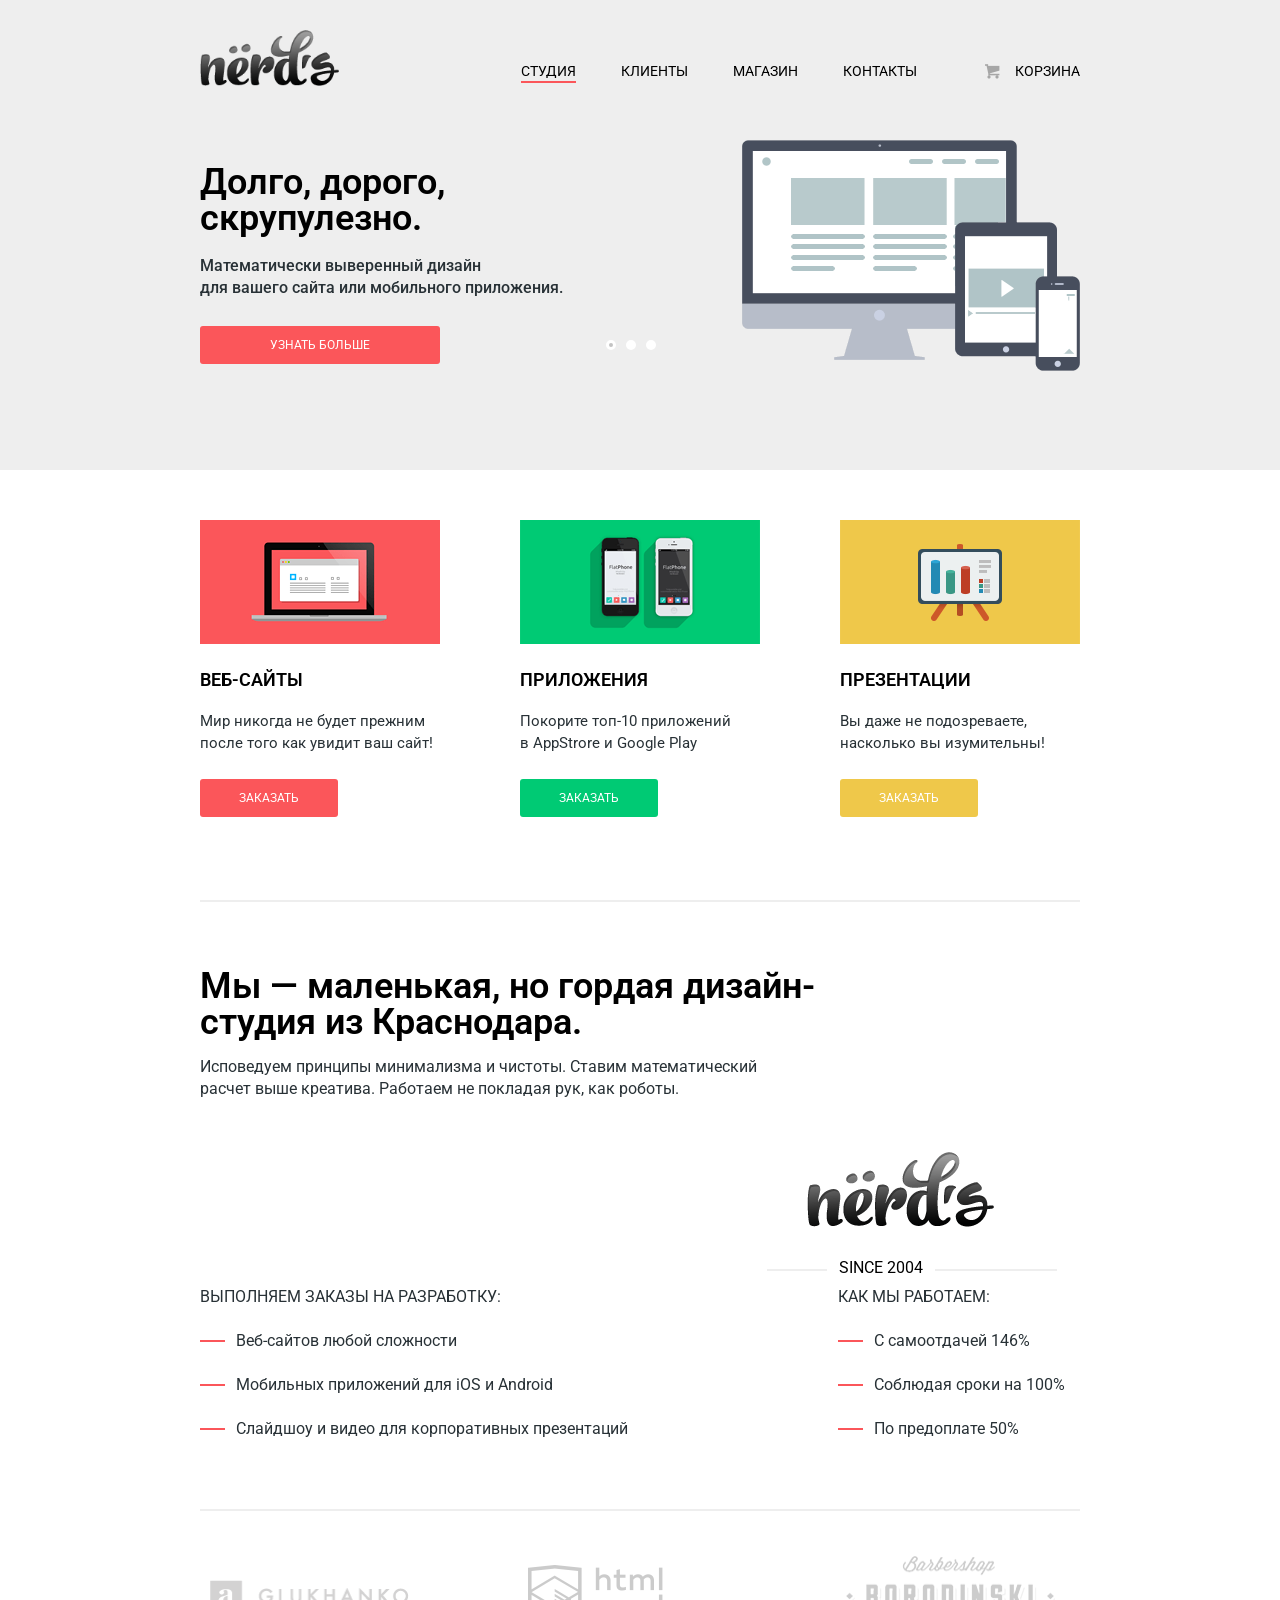
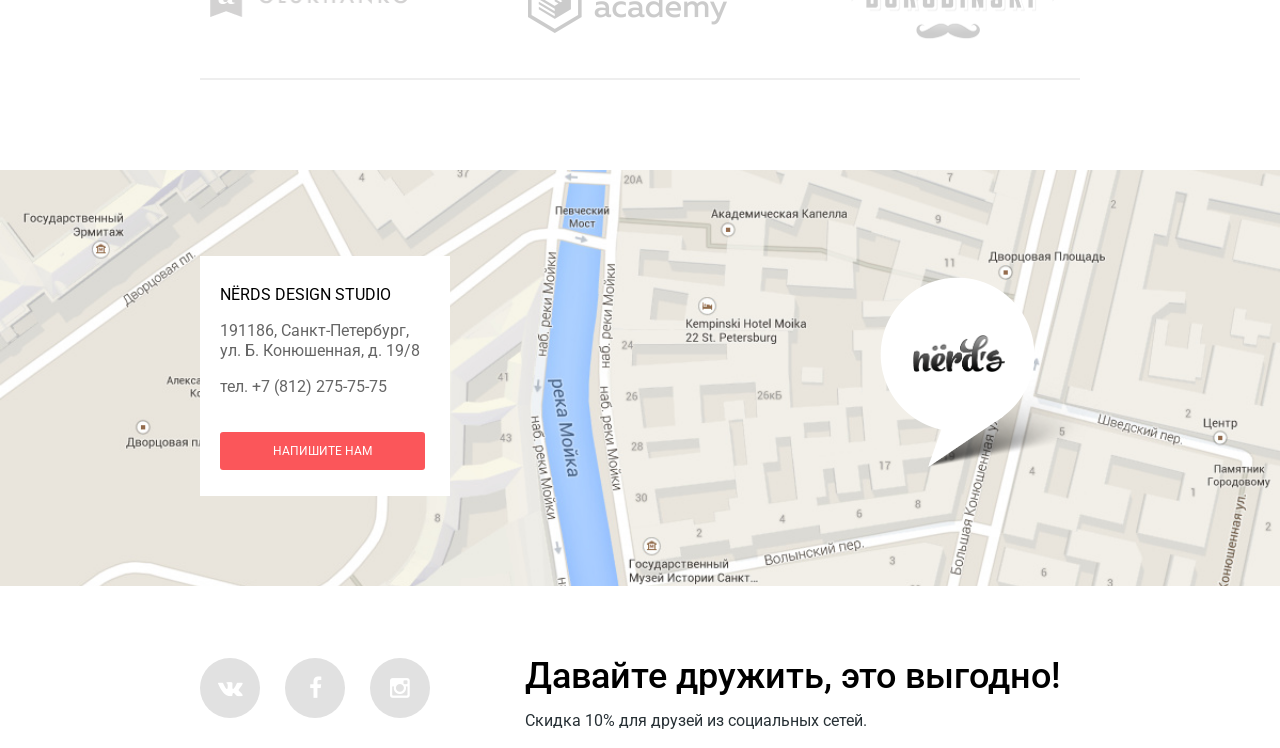
<file: nerds/index.html>
<!DOCTYPE html>
<html>

	<head>
		<meta charset="utf-8">
		<title>Nerd's Главная</title>

		<link href="https://fonts.googleapis.com/css?family=Roboto:300,400,500,600,700&subset=latin,cyrillic" rel="stylesheet" type="text/css">
		
		<link href="css/normalize.css" rel="stylesheet">
		<link href="css/style.min.css" rel="stylesheet">

		<!-- <link href="css/style.css" rel="stylesheet"> -->
	</head>

	<body>

		<header class="main-header">
			<div class="layout-center">
				<div class="header-top clearfix">
					<div class="logo">
						<a href="index.html"><img src="img/logo.png" width="139" height="56" alt= "Логотип Nerd's"></a>
					</div>

					<nav class="main-navigation">
						<ul class="horizon-list">
							<li class="active"><a href="#">Студия</a></li>
							<li><a href="#">Клиенты</a></li>
							<li><a href="catalog.html">Магазин</a></li>
							<li><a href="#">Контакты</a></li>
						</ul>
					</nav>

					<div class="basket">
						<a href="#">Корзина</a>
					</div>
				</div>

				<div class="slider">
					<input id="btn_1" type="radio" name="toggle" checked/>
					<input id="btn_2" type="radio" name="toggle"/>
					<input id="btn_3" type="radio" name="toggle"/>

					<div class="slider-controls">
						<label for="btn_1"></label>
						<label for="btn_2"></label>
						<label for="btn_3"></label>
					</div>

					<div class="slide1">
						<div class="slogan colomn-left">
							<h1>Долго, дорого, скрупулезно.</h1>
							<p>Математически выверенный дизайн для&nbsp;вашего&nbsp;сайта&nbsp;или&nbsp;мобильного приложения.</p>
							<a class="btn" href="#">УЗНАТЬ БОЛЬШЕ</a>
						</div>

						<div class="carousel colomn-right">
							<img src="img/slide1.png" width="338" height="231" alt="Адаптивные сайты">
						</div>
					</div>

					<div class="slide2">
						<div class="slogan colomn-left">
							<h1>Любите ли вы математику, как любим ее мы?</h1>
							<p>Нашим дизайнерам мы удаляем нейроны, ответственные за&nbsp;креатив, чтобы дать им возможность все просчитать.</p>
							<a class="btn" href="#">УЗНАТЬ БОЛЬШЕ</a>
						</div>

						<div class="carousel colomn-right">
							<img src="img/slide2.png" width="230" height="249" alt="Точный расчёт">
						</div>
					</div>

					<div class="slide3">
						<div class="slogan colomn-left">
							<h1>Только наркотики, только&nbsp;хардкор!</h1>
							<p>Все дизайнерские решения в нашей компании принимаются только под воздействием качественных галлюциногенов</p>
							<a class="btn" href="#">УЗНАТЬ БОЛЬШЕ</a>
						</div>

						<div class="carousel colomn-right">
							<img src="img/slide3.png" width="333" height="319" alt="Уникальный дизайн">
						</div>
					</div>
				</div>
			</div>
		</header>

		<div class="main-content layout-center">
			<article class="services clearfix">
				<section class="websites">
					<h2>Веб-сайты</h2>
					<p>Мир никогда не будет прежним после того как увидит ваш сайт!</p>
					<a class="btn" href="#">ЗАКАЗАТЬ</a>
				</section>

				<section class="apps">
					<h2>Приложения</h2>
					<p>Покорите топ-10 приложений в&nbsp;AppStrore и Google Play</p>
					<a class="btn" href="#">ЗАКАЗАТЬ</a>
				</section>

				<section class="presentations">
					<h2>Презентации</h2>
					<p>Вы даже не подозреваете, насколько вы изумительны!</p>
					<a class="btn" href="#">ЗАКАЗАТЬ</a>
				</section>
			</article>

			<article class="description clearfix">
				<div>
					<div class="colomn-left">
					<h3>Мы — маленькая, но гордая дизайн-студия из Краснодара.</h3>

						<p>
							Исповедуем принципы минимализма и чистоты. Ставим математический
							расчет&nbsp;выше креатива. Работаем не покладая рук, как роботы.
						</p>
					</div>

					<div class="logo colomn-right">
						<a href="#"><img src="img/logo.png" width="187" height="75" alt="Nёrds"></a>
						<div class="logo-description"><p>SINCE 2004</p></div>
					</div>
				</div>

				<div>
					<div class="colomn-left">
						<h4>Выполняем заказы на разработку:</h4>
						<ul>
							<li>Веб-сайтов любой сложности</li>
							<li>Мобильных приложений для iOS и Android</li>
							<li>Слайдшоу и видео для корпоративных презентаций</li>
						</ul>
					</div>

					<div class="schedule colomn-right">
						<h4>как мы работаем:</h4>
						
						<ul>
							<li>С самоотдачей 146%</li>
							<li>Соблюдая сроки на 100%</li>
							<li>По предоплате 50%</li>
						</ul>
					</div>
				</div>
			</article>

			<article class="logos">
					<a href="#"><img src="img/glukhanko.png" width="199" height="37" alt="Glukhanko"></a>
					<a href="#"><img src="img/htmlAcademy.png" width="199" height="68" alt="Html academy"></a>
					<a href="#"><img src="img/borodinski.png" width="209" height="86" alt="Borodinski"></a>
			</article>
		</div>

		<footer class="main-footer">

			<div class="map">
				<div id="map-yandex" class="map-yandex"></div>

				<div class="layout-center">
					<section class="footer-contacts">
						<h5>NЁRDS DESIGN STUDIO</h5>

						<p class="adres-info">
							191186, Санкт-Петербург,<br>ул. Б. Конюшенная, д. 19/8
						</p>
						<p class="tel">тел. +7 (812) 275-75-75</p>

						<a class="btn message_btn" href="message.html">НАПИШИТЕ НАМ</a>
					</section>

					<div class="pointer">
						<img src="img/logo.png" width="92" height="37" alt= "Логотип Nerd's">
					</div>
				</div>
			</div>

			<div class="layout-center">
				<div class="discount">
					<div class="footer-social colomn-left">
						<a href="#" class="social-btn social-btn-vk"></a>
						<a href="#" class="social-btn social-btn-fb"></a>
						<a href="#" class="social-btn social-btn-inst"></a>
						<!--<a href="#" class="social-btn ?">?</a>-->
					</div>

					<section class="ads colomn-right">
						<h3>Давайте дружить, это выгодно!</h3>
						<p>Скидка 10% для друзей из социальных сетей.</p>
					</section>
				</div>
			</div>
		</footer>

		<div class="modal-content layout-center">
			<div class="message">
				<button class="modal-content-close">&times;</button>

				<form action="#" method="post">
					<div class="colomn-left">
						<label for="letter-name">Ваше имя:</label>
						<input type="text" name="username" id="letter-name" placeholder="Представьтесь, пожалуйста" required autofocus>
					</div>

					<div class="colomn-right">
						<label for="letter-email">Ваш e-mail:</label>
						<input type="email" name="email" id="letter-email" placeholder="Для отправки ответа" required>
					</div>

					<div class="letter-text">
						<label for="letter-text">Текст письма:</label>
							<textarea name="text-letter" id="letter-text" required></textarea>
					</div>

					<div class="letter-btn">
						<div class="colomn-left">
							<button type="submit" class="btn">ОТПРАВИТЬ</button>
						</div>

						<div class="colomn-right">
							<button type="reset" class="btn">ОТМЕНА</button>
						</div>
					</div>
				</form>
			</div>
		</div>

	<script src="js/script.min.js"></script>
	<script type="text/javascript" charset="utf-8" src="https://api-maps.yandex.ru/services/constructor/1.0/js/?sid=suEwkZVKJh1C6X3H68CZEstB0JMZQDj2&height=416&id=map-yandex"></script>

	<!-- <script src="js/script.js"></script> -->
	</body>

</html>
</file>
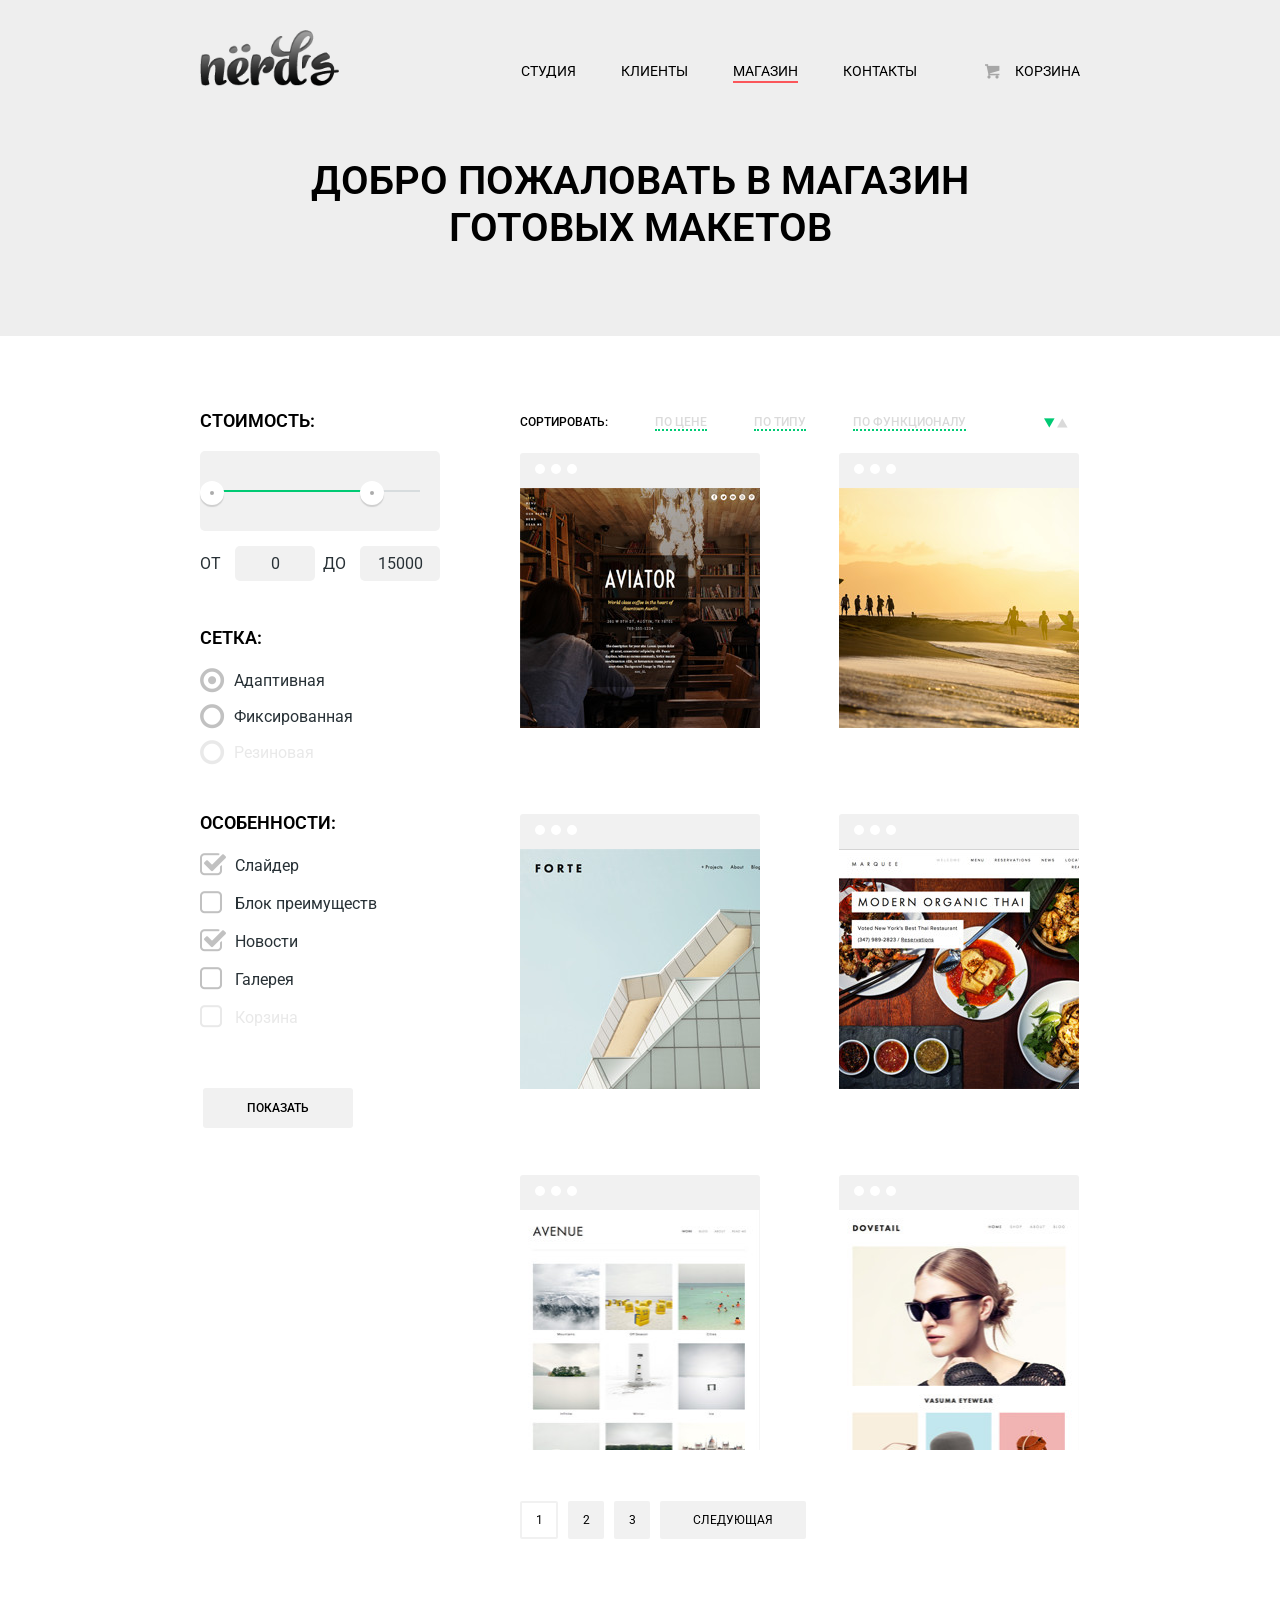
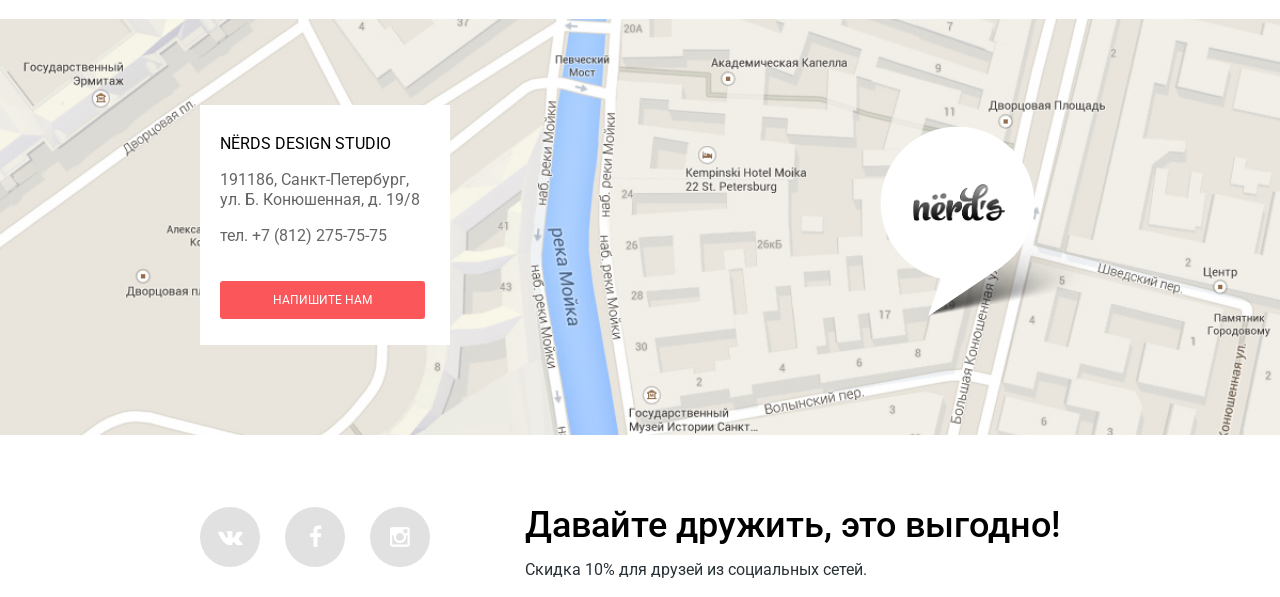
<file: nerds/catalog.html>
<!DOCTYPE html>
<html>

	<head>
		<meta charset="utf-8">
		<title>Nerd's Каталог</title>
		
		<link href="https://fonts.googleapis.com/css?family=Roboto:300,400,500,600,700&subset=latin,cyrillic" rel="stylesheet" type="text/css">

		<link href="css/normalize.css" rel="stylesheet">
		<link href="css/style.min.css" rel="stylesheet">

		<!-- <link href="css/style.css" rel="stylesheet"> -->
	</head>

	<body>

		<header class="main-header">
			<div class="layout-center">
				<div class="header-top clearfix">
					<div class="logo">
						<a href="index.html"><img src="img/logo.png" width="139" height="56" alt= "Логотип Nerd's"></a>
					</div>

					<nav class="main-navigation">
						<ul class="horizon-list">
							<li><a href="index.html">Студия</a></li>
							<li><a href="#">Клиенты</a></li>
							<li class="active"><a href="#">Магазин</a></li>
							<li><a href="#">Контакты</a></li>
						</ul>
					</nav>

					<div class="basket">
						<a href="#">Корзина</a>
					</div>
				</div>

				<h1 class="welcom">Добро пожаловать в магазин готовых&nbsp;макетов</h1>
			</div>
		</header>

		<div class="layout-center clearfix">

			<div class="colomn-left">

				<form class="filter" action="#" method="get">
					<div class="range-filter">
						<h2>СТОИМОСТЬ:</h2>

						<div class="range-controls">
							<div class="scale">
								<div class="bar" style="margin-left: 0; width: 80%"></div>
							</div>

							<div class="toggle toggle-min"></div>
							<div class="toggle toggle-max"></div>
						</div>

						<div class="price-controls">
							<label class="min-price">ОТ <input name="min-price" type="text" value="0"></label>
							<label class="max-price">ДО <input name="max-price" type="text" value="15000"></label>
						</div>
					</div>

					<div class="grid">
						<h2>СЕТКА:</h2>
						
						<ul>
							<li>
								<input type="radio" name="grid" value="net1" id="adaptive" checked>
								<label for="adaptive">Адаптивная</label>
							</li>
							
							<li>
								<input type="radio" name="grid" value="net2" id="fixed">
								<label for="fixed">Фиксированная</label>
							</li>

							<li>
								<input type="radio" name="grid" value="net3" id="rubber" disabled>
								<label for="rubber">Резиновая</label>
							</li>
						</ul>
					</div>

					<div class="features">
						<h2>ОСОБЕННОСТИ:</h2>
						
						<ul>
							<li>
								<input type="checkbox" name="slider" id="slider" checked>
								<label for="slider">Слайдер</label>
							</li>
							
							<li>
								<input type="checkbox" name="benefit" id="benefit">
								<label for="benefit">Блок преимуществ</label>
							</li>
								
							<li>
								<input type="checkbox" name="news" id="news" checked>
								<label for="news">Новости</label>
							</li>
							
							<li>
								<input type="checkbox" name="gallery" id="gallery">
								<label for="gallery">Галерея</label>
							</li>
							
							<li>
								<input type="checkbox" name="basket" id="basket" disabled>
								<label for="basket">Корзина</label>
							</li>
						</ul>
					</div>
						
					<input class="btn" type="submit" value="ПОКАЗАТЬ">
				</form>
			</div>

			<div class="colomn-right catalog">
				<div class="sort">
					<ul class="horizon-list">
						<li>СОРТИРОВАТЬ:</li>
						<li class="active"><a href="#">ПО ЦЕНЕ</a></li>
						<li><a href="#">ПО ТИПУ</a></li>
						<li><a href="#">ПО ФУНКЦИОНАЛУ</a></li>

						<li class="sort-indicator">
							<a class="icon-down-dir active" href="#"></a>
							<a class="icon-up-dir" href="#"></a>
						</li>
					</ul>
				</div>

				<div class="goods">
					<article class="shop">
						<div class="browse">
							<ul class="horizon-list">
								<li></li>	<li></li>	<li></li>
							</ul>
						</div>

						<div class="sketch">
							<img src="img/aviator.jpg" width="240" height="240" alt="Aviator">
								<div class="product-info">
									<h3 class="product-name">AVIATOR</h3>
									<p class="product-description">Одностраничный макет с&nbsp;авторским дизайном</p>
									<a href="#" class="btn">8000 Р.</a>
								</div>
						</div>
					</article>

					<article class="shop">
						<div class="browse">
							<ul class="horizon-list">
								<li></li>	<li></li>	<li></li>
							</ul>
						</div>

						<div class="sketch">
						<img src="img/sunset.jpg" width="240" height="240" alt="Sunset">
							<div class="product-info">
								<h3 class="product-name">Sunset</h3>
								<p class="product-description">Интернет-магазин с&nbsp;личным кабинетом</p>
								<a href="#" class="btn">10000 Р.</a>
							</div>
						</div>
					</article>

					<article class="shop">
						<div class="browse">
							<ul class="horizon-list">
								<li></li>	<li></li>	<li></li>
							</ul>
						</div>

						<div class="sketch">
							<img src="img/forte.jpg" width="240" height="240" alt="Forte">
							<div class="product-info">
								<h3 class="product-name">forte</h3>
								<p class="product-description">Отличный макет для&nbsp;личного блога</p>
								<a href="#" class="btn">5000 Р.</a>
							</div>
						</div>
					</article>
					
					<article class="shop">
						<div class="browse">
							<ul class="horizon-list">
								<li></li>	<li></li>	<li></li>
							</ul>
						</div>
						
						<div class="sketch">
							<img src="img/modern.jpg" width="240" height="240" alt="Modern organic THAI">
							<div class="product-info">
								<h3 class="product-name modern">Modern Organic THAI</h3>
								<p class="product-description">Сайт для ресторана быстрого питания</p>
								<a href="#" class="btn">12000 Р.</a>
							</div>
						</div>
					</article>

					<article class="shop">
						<div class="browse">
							<ul class="horizon-list">
								<li></li>	<li></li>	<li></li>
							</ul>
						</div>
						
						<div class="sketch">
							<img src="img/avenue.jpg" width="240" height="240" alt="Avenue">
							<div class="product-info">
								<h3 class="product-name">Avenue</h3>
								<p class="product-description">Макет для блога о&nbsp;путешествиях</p>
								<a href="#" class="btn">8000 Р.</a>
							</div>
						</div>
					</article>

					<article class="shop">
						<div class="browse">
							<ul class="horizon-list">
								<li></li>	<li></li>	<li></li>
							</ul>
						</div>
						
						<div class="sketch">
							<img src="img/dovetail.jpg" width="240" height="240" alt="Dovetail">
							<div class="product-info">
								<h3 class="product-name">DOVETAIL</h3>
								<p class="product-description">Интернет-магазин с&nbsp;галереей товаров</p>
								<a href="#" class="btn">14000 Р.</a>
							</div>
						</div>
					</article>
				</div>

				<div class="page-nubmer">
					<ul class="horizon-list">
						<li class="active-page">1</li>
						<li><a class="btn" href="#">2</a></li>
						<li><a class="btn" href="#">3</a></li>
						<li><a class="btn next" href="#">СЛЕДУЮЩАЯ</a></li>
					</ul>
				</div>
			</div>
		</div>

		<footer class="main-footer">

			<div class="map">
				<div id="map-yandex" class="map-yandex"></div>

				<div class="layout-center">
					<section class="footer-contacts">
						<h5>NЁRDS DESIGN STUDIO</h5>

						<p class="adres-info">
							191186, Санкт-Петербург,<br>ул. Б. Конюшенная, д. 19/8
						</p>
						<p class="tel">тел. +7 (812) 275-75-75</p>

						<a class="btn message_btn" href="message.html">НАПИШИТЕ НАМ</a>
					</section>

					<div class="pointer">
						<img src="img/logo.png" width="92" height="37" alt= "Логотип Nerd's">
					</div>
				</div>
			</div>

			<div class="layout-center">
				<div class="discount">
					<div class="footer-social colomn-left">
						<a href="#" class="social-btn social-btn-vk"></a>
						<a href="#" class="social-btn social-btn-fb"></a>
						<a href="#" class="social-btn social-btn-inst"></a>
						<!--<a href="#" class="social-btn ?">?</a>-->
					</div>

					<section class="ads colomn-right">
						<h3>Давайте дружить, это выгодно!</h3>
						<p>Скидка 10% для друзей из социальных сетей.</p>
					</section>
				</div>
			</div>
		</footer>

		<div class="modal-content layout-center">
			<div class="message">
				<button class="modal-content-close">&times;</button>

				<form action="#" method="post">
					<div class="colomn-left">
						<label for="letter-name">Ваше имя:</label>
						<input type="text" name="username" id="letter-name" placeholder="Представьтесь, пожалуйста" required autofocus>
					</div>

					<div class="colomn-right">
						<label for="letter-email">Ваш e-mail:</label>
						<input type="email" name="email" id="letter-email" placeholder="Для отправки ответа" required>
					</div>

					<div class="letter-text">
						<label for="letter-text">Текст письма:</label>
							<textarea name="text-letter" id="letter-text" required></textarea>
					</div>

					<div class="letter-btn">
						<div class="colomn-left">
							<button type="submit" class="btn">ОТПРАВИТЬ</button>
						</div>

						<div class="colomn-right">
							<button type="reset" class="btn">ОТМЕНА</button>
						</div>
					</div>
				</form>
			</div>
		</div>

	<script src="js/script.min.js"></script>
	<script type="text/javascript" charset="utf-8" src="https://api-maps.yandex.ru/services/constructor/1.0/js/?sid=suEwkZVKJh1C6X3H68CZEstB0JMZQDj2&height=416&id=map-yandex"></script>

	<!-- <script src="js/script.js"></script> -->
	</body>

</html>
</file>
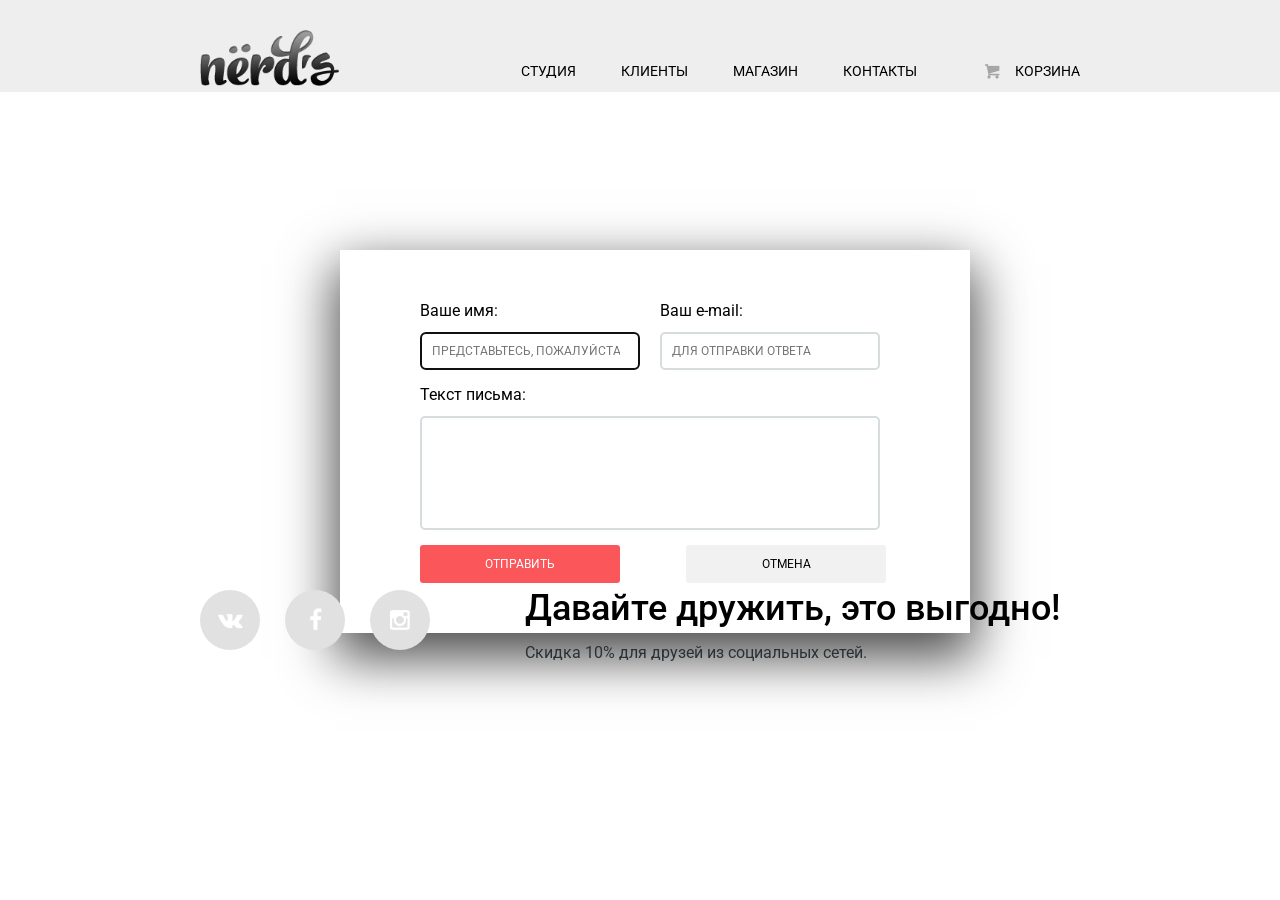
<file: nerds/message.html>
<!DOCTYPE html>
<html>

	<head>
		<meta charset="utf-8">
		<title>Nerd's Письмо</title>
		
		<link href="https://fonts.googleapis.com/css?family=Roboto:300,400,500,600,700&subset=latin,cyrillic" rel="stylesheet" type="text/css">

		<link href="css/normalize.css" rel="stylesheet">
		<link href="css/style.min.css" rel="stylesheet">

		<!-- <link href="css/style.css" rel="stylesheet"> -->
	</head>
	
	<body>

		<header class="main-header">
			<div class="layout-center">
				<div class="header-top clearfix">
					<div class="logo">
						<a href="index.html"><img src="img/logo.png" width="139" height="56" alt= "Логотип Nerd's"></a>
					</div>

					<nav class="main-navigation">
						<ul class="horizon-list">
							<li><a href="#">Студия</a></li>
							<li><a href="#">Клиенты</a></li>
							<li><a href="catalog.html">Магазин</a></li>
							<li><a href="#">Контакты</a></li>
						</ul>
					</nav>

					<div class="basket">
						<a href="#">Корзина</a>
					</div>
				</div>
			</div>
		</header>

		<div class="modal-content-show layout-center">
			<div class="message">
			
				<form action="#" method="post">
					<div class="colomn-left">
						<label for="letter-name">Ваше имя:</label>
						<input type="text" name="username" id="letter-name" placeholder="Представьтесь, пожалуйста" required autofocus>
					</div>

					<div class="colomn-right">
						<label for="letter-email">Ваш e-mail:</label>
						<input type="email" name="email" id="letter-email" placeholder="Для отправки ответа" required>
					</div>

					<div class="letter-text">
						<label for="letter-text">Текст письма:</label>
							<textarea name="text-letter" id="letter-text" required></textarea>
					</div>

					<div class="letter-btn">
						<div class="colomn-left">
							<button type="submit" class="btn">ОТПРАВИТЬ</button>
						</div>

						<div class="colomn-right">
							<button type="reset" class="btn">ОТМЕНА</button>
						</div>
					</div>
				</form>
			</div>
		</div>

		<footer class="main-footer">
			<div class="layout-center clearfix">
				<div class="discount">
					<div class="footer-social colomn-left">
						<a href="#" class="social-btn social-btn-vk"></a>
						<a href="#" class="social-btn social-btn-fb"></a>
						<a href="#" class="social-btn social-btn-inst"></a>
						<!--<a href="#" class="social-btn ?">?</a>-->
					</div>

					<section class="ads colomn-right">
						<h3>Давайте дружить, это выгодно!</h3>
						<p>Скидка 10% для друзей из социальных сетей.</p>
					</section>
				</div>
			</div>
		</footer>

	</body>
	
</html>
</file>
<file: nerds/css/style.css>
@charset "UTF-8";


 @font-face {
  font-family: 'symbols-nerds';
  src: url('../font/symbols-nerds.eot?27841936');
  src: url('../font/symbols-nerds.eot?27841936#iefix') format('embedded-opentype'),
       url('../font/symbols-nerds.woff?27841936') format('woff'),
       url('../font/symbols-nerds.ttf?27841936') format('truetype'),
       url('../font/symbols-nerds.svg?27841936#symbols-nerds') format('svg');
  font-weight: normal;
  font-style: normal;
}
/* Chrome hack: SVG is rendered more smooth in Windozze. 100% magic, uncomment if you need it. */
/* Note, that will break hinting! In other OS-es font will be not as sharp as it could be */
/*
@media screen and (-webkit-min-device-pixel-ratio:0) {
  @font-face {
    font-family: 'symbols-nerds';
    src: url('../font/symbols-nerds.svg?27841936#symbols-nerds') format('svg');
  }
}
*/
 
 [class^="icon-"]:before, [class*=" icon-"]:before {
  font-family: "symbols-nerds";
  font-style: normal;
  font-weight: normal;
  speak: none;
 
  display: inline-block;
  text-decoration: inherit;
  width: 1em;
  margin-right: .2em;
  text-align: center;
  /* opacity: .8; */
 
  /* For safety - reset parent styles, that can break glyph codes*/
  font-variant: normal;
  text-transform: none;
     
  /* fix buttons height, for twitter bootstrap */
  line-height: 1em;
 
  /* Animation center compensation - margins should be symmetric */
  /* remove if not needed */
  margin-left: .2em;
 
  /* you can be more comfortable with increased icons size */
  /* font-size: 120%; */
 
  /* Uncomment for 3D effect */
  /* text-shadow: 1px 1px 1px rgba(127, 127, 127, 0.3); */
}
 
.icon-basket:before { content: '\62'; } /* 'b' */
.icon-facebook:before { content: '\66'; } /* 'f' */
.icon-twitter:before { content: '\74'; } /* 't' */
.icon-vk:before { content: '\76'; } /* 'v' */
.icon-up-dir:before { content: '\25b2'; } /* 'в–І' */
.icon-down-dir:before { content: '\25bc'; } /* 'в–ј' */
.icon-circle:before { content: '\25cb'; } /* 'в—‹' */
.icon-circle-dot:before { content: '\25cf'; } /* 'в—Џ' */
.icon-check-off:before { content: '\2610'; } /* 'вђ' */
.icon-check-on:before { content: '\2611'; } /* 'в‘' */
.icon-instagramm:before { content: 'рџ“·'; } /* '\1f4f7' */

/************************************ То был иконочный шрифт */

/************************************ Стили страницы */
body {
	margin: 0;
	padding: 0;
	min-width: 900px;
	
	background-color: white;

	font-size: 16px;
	line-height: 22px;
	
	color: black;
	
	font-weight: 400;
	font-style: normal;
	font-family: "Roboto", "Arial", san-serif;
}

h1 {
	font-size: 36px;
	line-height: 36px;
	font-weight: 600;
}

h2 {
	font-size: 18px;
	line-height: 30px;
	font-weight: 600;
}

h3 {
	font-size: 36px;
	line-height: 36px;
	font-weight: 600;
}

h4 {
	text-transform: uppercase;
	font-size: 16px;
	line-height: 22px;
	font-weight: 400;
}


/************************************ Общие классы:
													=> Для создания сетки */
.layout-center {
	width: 880px;
	margin: 0 auto;
	padding: 0 10px;
}

.clearfix::after {
	content: '';
	display: table;
	clear: both;
}

/************************************ Общие классы:
													=> Для создания кнопки */
.btn {
	display: block;
	width: 200px;
	background-color: #fb565a;
	padding: 10px;
	border-radius: 3px;
	text-decoration: none;
	color: white;	
	font-size: 12px;
	line-height: 18px;
	text-align: center;
}

.btn:hover {
	background-color: #d6494d;
}

.btn:active {
	background-color: #b63538;
	border-top: 2px solid #9b2d30;
	padding-top: 8px;
}

/************************************ Общие классы:
													=> Если нужно горизонтальное меню*/
.horizon-list {
	padding: 0;
	margin: 0;
	list-style: none;
	font-size: 0;
}

.horizon-list li {
	display: inline-block;
	vertical-align: top;
	white-space: nowrap;
}

/************************************ Шапка */
.main-header {
	background-color: #eeeeee;
	font-size: 16px;
}

.main-header .logo {
	float: left;
	width: 139px;
	min-height: 56px;
	padding-top: 30px;
}

.main-header .logo img {
	width: 139px;
	height: 56px;
}

	/************************************ Шапка 
												=> Верхнее меню */
.main-navigation {
	float: left;
	width: 420px;
	margin: 56px 0 0 182px;
}

.main-navigation li {
	margin-right: 45px;
}

.main-navigation li:last-child {
	margin-right: 0;
}

.main-navigation a {
	text-decoration: none;
	color: black;
	font-size: 14px;
	line-height: 30px;
	font-weight: 400;
	text-transform: uppercase;
}

.main-navigation a:hover {
	color: #fb565a;
}

.main-navigation a:active {
	color: #959595;
}

.main-navigation .active a {
	position: relative;	
}

.main-navigation .active a:hover {
	color: black;	/*Убиваем реакцию ссылки, когда находимся на активной странице*/
}

.main-navigation .active a:after {
	content: "";
	position: absolute;
	bottom: -4px;
	left: 0;
	width: 100%;
	height: 2px;
	background-color: #fb565a;
}

.basket {
	float:right;
	max-width: 100px;
	margin-top: 56px;
	font-size: 0;
}

.basket a {
	display: inline-block; /* чтобы при желании можно было добавить ещё элементы (но не забудь про ширину)*/
	vertical-align: top;
	position: relative;
	padding-left: 30px;
	color: black;
	font-size: 14px;
	line-height: 30px;
	font-weight: 400;
	text-transform: uppercase;
	text-decoration: none;
}

.basket a:before {
	content: "\62";
	display: inline-block;
	vertical-align: top;
	position: absolute;
	top: 0;
	left: 0;
	font-family: "Symbols-nerds";
	text-transform: lowercase;
	font-size: 16px;
	color: #a6a6a6;
}

.basket a:hover:before,
.basket a:hover {
	color: #fb565a;		/*цвет иконки корзины и текста*/
}

.basket a:active:before,
.basket a:active {
	color: #959595;
}

.header-top {
	margin-bottom: 48px;
}

	/************************************ Шапка 
												=> Слайдер */
.main-header .slider {
	position: relative;
	min-height: 330px;
	margin-bottom: 50px;
	overflow: hidden;
}

.slider input[type="radio"] {
	display: none;
}

.slogan {
	width: 500px;
	min-height: 225px;
}

.slogan h1 {
	padding-right: 25px;
}

.slogan p {
	font-weight: 500;
	color: #283136;
	margin-top: -5px;
	margin-bottom: 27px;
}

.slogan .btn {
	width: 220px;
	text-transform: uppercase;
}

.slider-controls {
	position: absolute;
	bottom: 108px;
	left: 49%;
	text-align: center;
	width: 200px;
	margin-left: -100px;
}

.slider-controls label {
	position: relative;
	display: inline-block;
	vertical-align: top;
	width: 4px;
	height: 4px;
	background-color: white;
	margin: 0 3px;	
	border: 3px solid white;
	border-radius: 50%;
	cursor: pointer;
}

#btn_1:checked ~ .slider-controls label[for="btn_1"],
#btn_2:checked ~ .slider-controls label[for="btn_2"],
#btn_3:checked ~ .slider-controls label[for="btn_3"] { 
	background-color:#c3c3c3;
}

.slide1 img {
	width: 338px;
	height: 231px;
}

.slide2 img {
	width: 230px;
	height: 249px;
}

.slide3 img {
	width: 333px;
	height: 319px;
}

.slide1,
.slide2,
.slide3 {
	display: none;
}

#btn_1:checked ~ .slide1 { 
	display: block;
}

#btn_2:checked ~ .slide2 { 
	display: block;
}

#btn_3:checked ~ .slide3 { 
	display: block;
}

.carousel {
	min-width: 338px;
	text-align: right;
}

/************************************ Контент
												=> Строка - Веб-сайты, Приложения, Презентации */
.websites,
.apps,
.presentations {
	float: left;
	width: 240px;
	font-size: 15px;
	line-height: 22px;
	min-height: 300px;
	margin-right: 80px;
	padding: 0;
}

.services .btn {
	width: 118px;
	margin-top: 25px;
	text-transform: uppercase;
}

.services h2 {
	text-transform: uppercase;
}

.websites {
	background-image: url("../img/websites.png");
	background-repeat: no-repeat;
}

.apps {
	background-image: url("../img/apps.png");
	background-repeat: no-repeat;
}

.apps .btn {
	background-color: #00ca74;
}

.apps .btn:hover{
	background-color: #01a25e;
}

.apps .btn:active{
	background-color: #009053;
	border-top: 2px solid #007b47;
}

.presentations {
	background-image: url("../img/presentations.png");
	background-repeat: no-repeat;
	margin-right: 0;
}

.presentations .btn {
	background-color: #efc84a;
}

.presentations .btn:hover {
	background-color: #d6ae2c;
}

.presentations .btn:active {
	background-color: #c09b24;
	border-top: 2px solid #a3841f;
}

.services {
	border-bottom: 2px solid #eee;
	padding-bottom: 80px;
	margin-bottom: 30px;
	color: #283136;
}

.services h2 {
	margin-top: 145px;
	color: black;
}

		/************************************ Основной контент
																=> Левая колонка */
.colomn-left {
	float: left;
}

.description {
	margin-bottom: 45px;
	border-bottom: 2px solid #eeeeee;
	padding-bottom: 37px;
}

.description .colomn-left {
	width: 620px;
	color: #283136;
	margin-bottom: 10px;
}

.description h3 {
	margin-bottom: 0px;
	color: black;
}

.description ul {
	margin: 0;
	padding: 0;
	list-style: none;
}

.description li {
	position: relative;
	margin-bottom: 22px;
	padding-left: 36px;
}

.description li:before {
	content: "";
	position: absolute;
	top: 10px;
	left: 0;
	width: 25px;
	height: 2px;
	background: #fb565a;
}

.description .logo {
	margin-top: 26px;
	margin-right: 23px;
  width: 250px;
}

.logo-description p {
	position: relative;
	display: inline;
	z-index: 2;
	margin-left: 20px;
	padding: 0 12px;	
	font-size: 16px;
	line-height: 30px;
	text-align: center;
	background: white;
	top: 20px;
	left: 0px;
}
.logo-description:after {
	content: "";
	position: relative;
	top: 6px;
	z-index: 1;
	display: block;
	border-bottom: 2px solid #eee;
	margin-left: -40px;
}

.logo img {
	width: 187px;
	height: 75px;
}

.schedule {
	margin-right: 15px;
	color: #283136;
}

		/************************************ Основной контент
																=> Правая колонка */
.colomn-right {
	float: right;
}

.description .colomn-riht {
	width: 240px;
}

.schedule p {
	text-transform: uppercase;
}

/************************************ Основной контент
														=> Блок с логотипами*/
.logos {
	margin-bottom: 90px;
	padding-bottom: 30px;
	padding-left: 10px;
	border-bottom: 2px solid #eeeeee;
}

.logos img {
	max-width: 209px;
	max-height: 86px;
}

.logos a {
	display: inline-block;
	vertical-align: middle;
	margin-right: 115px;
	opacity: 0.2;
}
.logos a:nth-child(3) {
	margin-right: 0px;
}

.logos a:hover {
	opacity: 1;
}

/************************************ Подвал
											=> Карта */
.main-footer {
	position: relative;
}

.map {
	width: 100%;
	height: 416px;
	margin: 0 auto;
	margin-bottom: 72px;
	overflow: hidden;
	background-image: url("../img/map.jpg");
	background-size: cover;
}

.map-yandex {
	position: absolute;
	z-index: 4;
	width: 100%;
	height: 416px;
}

/************************************ Подвал
											=> Блок с адресом на карте */
.footer-contacts {
	position: relative;
	top: 86px;
	left: 0px;
	width: 230px;
	min-height: 216px;
	background-color: white;
	padding: 24px 0 0 20px;
	margin: 0;
	z-index: 5;
}

.footer-contacts h5 {
	margin: 0;
	padding: 0;
	font-weight: 400;
	font-size: 16px;
	line-height: 30px;
}


.footer-contacts .adres-info {
	margin-top: 11px;
	font-size: 16px;
	line-height: 20px;
	color: #666666;
}

.tel {
	font-size: 16px;
	line-height: 20px;
	color: #666666;
	margin-bottom: 35px;
}

.footer-contacts .btn {
	width: 185px;
}

/************************************ Подвал
											=> Блок-указатель на карте */
.pointer {
	position: relative;
	top: -133px;
	left: 680px;
	width: 230px;
	min-height: 190px;
	background-image: url("../img/pointer.png");
	background-repeat: no-repeat;
	z-index: 3;
}

.pointer img {
	position: absolute;
	top: 58px;
	left: 33px;
	width: 92px;
	height: 37px;
}

/************************************ Подвал
											=> Кнопки социальных сетей */

.footer-social {
	float: left;
	width: 320px;
	margin-right: 0px;
	font-size: 0;
}

.social-btn {
	display: inline-block;
	vertical-align: top;
	position: relative;
	width: 60px;
	height: 60px;
	margin-right: 25px;
	background-color: #e1e1e1;
	border-radius: 50%;
	font-family: "Symbols-nerds";
	font-size: 23px;
	color: white;	
	text-align: center;
	text-decoration: none;
	line-height: 60px;		/*Центруем иконку по вертикали*/
}

.social-btn:hover {
	background-color: #fb565a;
}

.social-btn:active {
	background-color: #d6494d;
	border-top: 2px solid #b63e42;
	height: 58px;
	line-height: 57px;
}

.social-btn-vk:before {content: "\76";}
.social-btn-fb:before {content: "\66";}
.social-btn-inst:before {content: "\1f4f7";}

.social-btn:last-child {
	margin-right: 0;
}

/************************************ Подвал
											=> Реклама, Блок со скидкой */
.ads {
	float: right;
	width: 555px;
}

.ads h3{
	margin-top: 0;
	font-weight: 500;
	font-size: 36px;
	line-height: 36px;
	margin-bottom: 0;
}

.ads p {
	color: #283136;
}

/************************************ Страница магазин-каталог */
.welcom {
	text-align: center;
	font-size: 40px;
	line-height: 47px;
	padding-bottom: 85px;
	text-transform: uppercase;
	margin-top: 65px;
	margin-bottom: 55px;
}

/************************************ Фильтр */
.filter {
	width: 250px;
	min-height: 700px;
}

/************************************ Фильтр
											=> Фильтр цены */
.range-filter {
	width: 240px;
}

.range-controls {
	position: relative;
	height: 41px;
	padding-top: 39px;
	padding-right: 20px;
	padding-left: 20px;
	margin-bottom: 15px;
	border-radius: 5px;
	background-color: #f1f1f1;
}

.range-controls .scale {
	height: 2px;
	background: #d7dcde;
}

.range-controls .bar {
	width: 70%;
	height: 2px;
	background: #00ca74;
}

.range-controls .toggle {
	position: absolute;
	top: 30px;
	left: 0px;
	width: 4px;
	height: 4px;
	cursor: pointer;
	border: 10px solid #fff;
	border-radius: 50%;
	background: #ababab;
	box-shadow: 0 2px 1px 0 #cfcfcf;
}

.range-controls .toggle-min {
	left: 0;
}

.range-controls .toggle-max {
	left: 160px;
}

.price-controls {
	font-size: 0;
	color: #283136;
}

.price-controls label {
	font-size: 16px;
	display: inline-block;
	vertical-align: middle;
	width: 50%;
}

.max-price {
	text-align: right;
}

.price-controls input {
	font-family: "Roboto", "Arial", sans-serif;
	font-size: 16px;
	width: 60px;
	margin-left: 10px;
	padding: 8px 10px;
	text-align: center;
	color: #283136;
	border: none;
	border-radius: 5px;
	outline: none;
	background: #f1f1f1;
}

.filter ul {
	margin: 0px;
	padding: 0px;
	list-style: none;
}

.filter p {
	font-size: 18px;
	line-height: 30px;
	font-weight: 500;
	text-transform: uppercase;
}

/************************************ Фильтр
											=> Тип сетки */
.grid {
	margin-top: 42px;
}
	
.grid li {
	color: #283136;
	margin-bottom: 11px;
}

.grid input {
	display: none;
}

.grid label {
	position: relative;
	display: inline-block;
	vertical-align: middle;
	
	cursor: pointer;
	font-size: 16px;
	line-height: 25px;
	margin-right: 10px;
}

.grid label:before {
	content: "\25cb";
	font-family: "Symbols-nerds";
	display: inline-block;
	vertical-align: top;
	font-size: 28px;
	margin-right: 10px;
	color: #c1c1c1;
}

.grid input:checked + label:before {
	content: "\25cf";
}

.grid label:hover {
	color: #000;
}

.grid input:hover + label:before {
	color: #b1b1b1;
}

/************************************ Фильтр
											=> Особенности */
.features {
	padding-top: 17px;
}

.features li {
	color: #283136;
	margin-bottom: 13px;
}

.features input {
	display: none;
}

.features label {
	position: relative;
	display: inline-block;
	vertical-align: middle;	
	cursor: pointer;
	font-size: 16px;
	line-height: 25px;
	margin-right: 10px;
}

.features label:before {
	content: "\2610";
	font-family: "Symbols-nerds";
	display: inline-block;
	vertical-align: top;
	font-size: 28px;
	margin-right: 10px;
	color: #c1c1c1;
	width: 25px;
}

.features input:checked + label:before {
	content: "\2611";
}

.features label:hover {
	color: #000;
}

.features input:hover + label:before {
	color: #b5b5b5;
}

/************************************ Неактивные пункты*/

.filter input:disabled + label,
.filter input:disabled + label:before {
	color: #e9e9e9;
	cursor: default; 
}

/************************************ Фильтр
											=> Кнопка Показать */
.filter .btn {	
	display: inline-block;
	vertical-align: middle;
	margin-top: 45px;
	margin-left: 3px;
	padding: 10px 0; 
	font-family: "Roboto", "Arial", sans-serif;
	line-height: 18px;
	font-size: 12px;
	font-weight: 500;
	text-transform: uppercase;
	border: none;
	outline: none;
	cursor: pointer;
	text-align: center;
	color: #000;
	background: #f1f1f1;
	border-radius: 3px;
	height: 40px;
	width: 150px;
}

.filter .btn:hover {
	background-color: #e5e5e5;
}

.filter .btn:active {
	background-color: #d5d5d5;
	border-top: 2px solid #b5b5b5;
	padding-top: 8px;
}

/************************************ Блок с товарами */
.catalog {
	width: 570px;
	padding-top: 22px;
}

.sort {
	margin-left: 10px;
	margin-bottom: 10px;
}

.sort li {
	font-size: 12px;
	line-height: 18px;
	min-height: 30px;
	font-weight: 500;
	padding-right: 47px;
	border-bottom: 3px dotter #00ca74;
	text-transform: uppercase;
}

.sort a {
	text-decoration: none;
	color: #dadada;
	border-bottom: 2px dotted #00ca74;
}

.sort a:hover {
	color: black;
	border-bottom: 2px solid #00ca74;
}

.sort a:active {
	color: black;
	border: none;
}

.sort li:last-child {
	font-size: 0px;
	line-height: 22px;
	padding-left: 30px;
	padding-right: 0px;
}

.sort-indicator a {
	border: none;
	font-size: 23px;
	line-height: 22px;
}

.sort-indicator a:hover {
	border: none;
	color: #b5b5b5;
}

.sort-indicator a:active {
	color: #000;
}

.sort-indicator .icon-down-dir:before,
.sort-indicator .icon-up-dir:before {
	margin: -5px;
}

.sort-indicator .active {
	color: #00ca74;
}

.shop {
	display: inline-block;
	vertical-align: top;
	position: relative;
	width: 240px;
	min-height: 270px;
	margin-left: 10px;
	margin-right: 65px;
	margin-bottom: 80px;
}

.shop:nth-child(2n) {
	margin-right: 0;
}

.sketch img {
	width: 240px;
	height: 240px;
}

.browse {
	height: 30px;
	padding-left: 12px;
	padding-top: 5px;
	background-color: #f1f1f1;
	border-radius: 3px 3px 0 0;
}

.browse li {
	display: inline-block;
	vertical-align: middle;
	width: 10px;
	height: 10px;
	background-color: white;
	margin: 0 3px;
	border-radius: 50%;
}

.shop:hover .browse {
	height: 30px;
	padding-left: 12px;
	background-color: #f1f1f1;
	border-radius: 3px 3px 0 0;
	background-color: #797979;
}

.product-info {
	display: none;
}

.shop:hover .product-info {
	display: block;
}

.product-info {
	position: absolute;	
	min-height: 200px;
	width: 200px;
	background-color: white;
	top: 50%;
	left: 50%;
	margin-left: -100px;
	margin-top: -80px;
	text-align: center;
	color: #283136;
	font-size: 14px;
	line-height: 18px;
}

.product-name {
	font-size: 18px;
	line-height: 9px;
	font-weight: 500;
	padding-top: 20px;
	text-transform: uppercase;
}

.product-description {
	padding: 0 15px;
}

.product-name.modern {
	line-height: 24px;
	padding-top: 0;
}

.product-name.modern + p {
	margin-top: -10px;
}

.product-info .btn {
	position: absolute;
	width: 140px;
	margin: 0 auto;
	font-size: 18px;
	line-height: 9px;
	padding: 15px 0;
	bottom: 30px;
	left: 30px;
}

.product-info .btn:active {
	padding-top: 13px;
}

/************************************ Навигация по страничкам каталога */
.page-nubmer {
	margin-bottom: 80px;
	margin-left: 10px;
	margin-top: -35px;
}

.page-nubmer .btn {
	width: 20px;
	background-color: #f1f1f1;
	padding: 10px 8px;
	margin-right: 10px;
	color: black;
	border-radius: 2px;
}

.page-nubmer .btn:hover {
	background-color: #e5e5e5;
}

.page-nubmer .btn:active {
	background-color: #d5d5d5;
	border-top: 2px solid #b5b5b5;
	padding-top: 8px;
}

.active-page {
	width: 20px;
	padding: 8px 7px;
	border-radius: 2px;
	border: 2px solid #f1f1f1;
	font-size: 12px;
	line-height: 18px;
	text-align: center;	
	margin-right: 10px;
	color: black;
}

.page-nubmer .next {
	width: 130px;
}

/************************************ Форма обратной связи */
.modal-content {
	position: relative;
	z-index: 6;
	display: none;
}

.modal-content-show {
	display: block;
	min-height: 450px;
}

.modal-content-close {
	position: absolute;
	top: 5px;
	right: 5px;
	width: 41px;
	height: 41px;
	cursor: pointer;
	background-color: #fb565a;
	padding: 0;
	margin: 0;
	border: none;
	border-radius: 50%;
	color: white;
	font-size: 50px;
}

.message {
	position: fixed;
	left: 50%;
	top: 50%;
	width: 460px;
	min-height: 230px;
	background-color: #fff;
	margin: 0 auto;
	padding: 50px 90px 50px 80px;
	box-shadow: 0 20px 50px 5px rgba(0,0,0,.7);
	margin-left: -300px;
	margin-top: -200px;
}

.message .colomn-left {
	width: 220px;
}

.message .colomn-right {
	width: 220px;
}

.message input[type="text"],
.message input[type="email"] {
	width: 188px;
	margin-top: 10px;
	margin-bottom: 14px;
	padding: 5px 18px 5px 10px;
	font-family: "Roboto","Arial", sans-serif;
	font-size: 12px;
	line-height: 24px;
	text-transform: uppercase;
	color: #000;
	border: 2px solid #d7dcde;
	border-radius: 5px;
}

.message input:hover {
	border-color: #a2a9ac;
}

.message input:focus {
	border-color: #56bffb;
}

.message textarea {
	width: 442px;
	height: 90px;
	margin-top: 10px;
	margin-bottom: 9px;
	padding: 10px 14px;
	padding-right: 0;
	font-family: "Roboto","Arial", sans-serif;
	font-size: 14px;
	line-height: 24px;
	text-transform: uppercase;
	color: #000;
	border: 2px solid #d7dcde;
	border-radius: 5px;
	outline: none;
	resize: none;
}

.message textarea:hover {
	border-color: #a2a9ac;
}

.message textarea:focus {
	border-color: #56bffb;
}

.letter-btn button {
	border: none;
}

.letter-btn button[type="reset"] {
	margin-left: 26px;
	background: #f1f1f1;
	color: #000;
}

.letter-btn button[type="reset"]:hover {
	background: #e5e5e5;
}

.letter-btn button[type="reset"]:active {
	background: #d5d5d5;
	border-top: 2px solid #b5b5b5;
}

/************************************ Анимация */
@-webkit-keyframes view {
	0% { opacity: 0; }
	100% { opacity: 1; }
}
@keyframes view {
	0% { opacity: 0; }
	100% { opacity: 1; }
}

.modal-content-show {
	-webkit-animation-name: view;
			animation-name: view;
	-webkit-animation-duration: 1s;
			animation-duration: 1s;
}
</file>
<file: nerds/css/style.min.css>
@charset "UTF-8";h1,h2,h3{font-weight:600}body,h4{font-size:16px;line-height:22px;font-weight:400}.apps,.presentations,.websites{background-repeat:no-repeat}@font-face{font-family:symbols-nerds;src:url(../font/symbols-nerds.eot?27841936);src:url(../font/symbols-nerds.eot?27841936#iefix) format('embedded-opentype'),url(../font/symbols-nerds.woff?27841936) format('woff'),url(../font/symbols-nerds.ttf?27841936) format('truetype'),url(../font/symbols-nerds.svg?27841936#symbols-nerds) format('svg');font-weight:400;font-style:normal}[class*=" icon-"]:before,[class^=icon-]:before{font-family:symbols-nerds;font-style:normal;font-weight:400;speak:none;display:inline-block;text-decoration:inherit;width:1em;margin-right:.2em;text-align:center;font-variant:normal;text-transform:none;line-height:1em;margin-left:.2em}.icon-basket:before{content:'\62'}.icon-facebook:before{content:'\66'}.icon-twitter:before{content:'\74'}.icon-vk:before{content:'\76'}.icon-up-dir:before{content:'\25b2'}.icon-down-dir:before{content:'\25bc'}.icon-circle:before{content:'\25cb'}.icon-circle-dot:before{content:'\25cf'}.icon-check-off:before{content:'\2610'}.icon-check-on:before{content:'\2611'}.icon-instagramm:before{content:'рџ“·'}body{margin:0;padding:0;min-width:900px;background-color:#fff;color:#000;font-style:normal;font-family:Roboto,Arial,san-serif}.basket a:before,.social-btn{font-family:Symbols-nerds}h1,h3{font-size:36px;line-height:36px}h2{font-size:18px;line-height:30px}h4{text-transform:uppercase}.layout-center{width:880px;margin:0 auto;padding:0 10px}.clearfix::after{content:'';display:table;clear:both}.btn{display:block;width:200px;background-color:#fb565a;padding:10px;border-radius:3px;text-decoration:none;color:#fff;font-size:12px;line-height:18px;text-align:center}.basket a,.main-navigation a{text-decoration:none;font-weight:400;line-height:30px;text-transform:uppercase}.basket a,.basket a:before,.horizon-list li{vertical-align:top;display:inline-block}.btn:hover{background-color:#d6494d}.btn:active{background-color:#b63538;border-top:2px solid #9b2d30;padding-top:8px}.horizon-list{padding:0;margin:0;list-style:none;font-size:0}.horizon-list li{white-space:nowrap}.main-header{background-color:#eee;font-size:16px}.main-header .logo{float:left;width:139px;min-height:56px;padding-top:30px}.main-header .logo img{width:139px;height:56px}.main-navigation{float:left;width:420px;margin:56px 0 0 182px}.main-navigation li{margin-right:45px}.main-navigation li:last-child{margin-right:0}.main-navigation a{color:#000;font-size:14px}.main-navigation a:hover{color:#fb565a}.main-navigation a:active{color:#959595}.basket a,.main-navigation .active a:hover{color:#000}.main-navigation .active a{position:relative}.main-navigation .active a:after{content:"";position:absolute;bottom:-4px;left:0;width:100%;height:2px;background-color:#fb565a}.basket{float:right;max-width:100px;margin-top:56px;font-size:0}.basket a{position:relative;padding-left:30px;font-size:14px}.basket a:before{content:"\62";position:absolute;top:0;left:0;text-transform:lowercase;font-size:16px;color:#a6a6a6}.filter p,.schedule p,.services .btn,.services h2,.slogan .btn,.welcom{text-transform:uppercase}.basket a:hover,.basket a:hover:before{color:#fb565a}.basket a:active,.basket a:active:before{color:#959595}.header-top{margin-bottom:48px}.main-header .slider{position:relative;min-height:330px;margin-bottom:50px;overflow:hidden}.slider input[type=radio]{display:none}.slogan{width:500px;min-height:225px}.slogan h1{padding-right:25px}.slogan p{font-weight:500;color:#283136;margin-top:-5px;margin-bottom:27px}.slogan .btn{width:220px}.slider-controls{position:absolute;bottom:108px;left:49%;text-align:center;width:200px;margin-left:-100px}.slider-controls label{position:relative;display:inline-block;vertical-align:top;width:4px;height:4px;background-color:#fff;margin:0 3px;border:3px solid #fff;border-radius:50%;cursor:pointer}.description,.logo-description:after,.logos,.services{border-bottom:2px solid #eee}#btn_1:checked~.slider-controls label[for=btn_1],#btn_2:checked~.slider-controls label[for=btn_2],#btn_3:checked~.slider-controls label[for=btn_3]{background-color:#c3c3c3}.slide1 img{width:338px;height:231px}.slide2 img{width:230px;height:249px}.slide3 img{width:333px;height:319px}.slide1,.slide2,.slide3{display:none}#btn_1:checked~.slide1,#btn_2:checked~.slide2,#btn_3:checked~.slide3{display:block}.carousel{min-width:338px;text-align:right}.apps,.presentations,.websites{float:left;width:240px;font-size:15px;line-height:22px;min-height:300px;margin-right:80px;padding:0}.services .btn{width:118px;margin-top:25px}.websites{background-image:url(../img/websites.png)}.apps{background-image:url(../img/apps.png)}.apps .btn{background-color:#00ca74}.apps .btn:hover{background-color:#01a25e}.apps .btn:active{background-color:#009053;border-top:2px solid #007b47}.presentations{background-image:url(../img/presentations.png);margin-right:0}.presentations .btn{background-color:#efc84a}.presentations .btn:hover{background-color:#d6ae2c}.presentations .btn:active{background-color:#c09b24;border-top:2px solid #a3841f}.services{padding-bottom:80px;margin-bottom:30px;color:#283136}.services h2{margin-top:145px;color:#000}.colomn-left{float:left}.description{margin-bottom:45px;padding-bottom:37px}.description .colomn-left{width:620px;color:#283136;margin-bottom:10px}.description h3{margin-bottom:0;color:#000}.description ul{margin:0;padding:0;list-style:none}.description li{position:relative;margin-bottom:22px;padding-left:36px}.description li:before{content:"";position:absolute;top:10px;left:0;width:25px;height:2px;background:#fb565a}.description .logo{margin-top:26px;margin-right:23px;width:250px}.logo-description p{position:relative;display:inline;z-index:2;margin-left:20px;padding:0 12px;font-size:16px;line-height:30px;text-align:center;background:#fff;top:20px;left:0}.logo-description:after{content:"";position:relative;top:6px;z-index:1;display:block;margin-left:-40px}.logos a,.social-btn{display:inline-block}.logo img{width:187px;height:75px}.schedule{margin-right:15px;color:#283136}.colomn-right{float:right}.description .colomn-riht{width:240px}.map,.map-yandex{width:100%;height:416px}.logos{margin-bottom:90px;padding-bottom:30px;padding-left:10px}.logos img{max-width:209px;max-height:86px}.logos a{vertical-align:middle;margin-right:115px;opacity:.2}.logos a:nth-child(3){margin-right:0}.logos a:hover{opacity:1}.main-footer{position:relative}.map{margin:0 auto 72px;overflow:hidden;background-image:url(../img/map.jpg);background-size:cover}.map-yandex{position:absolute;z-index:4}.footer-contacts{position:relative;top:86px;left:0;width:230px;min-height:216px;background-color:#fff;padding:24px 0 0 20px;margin:0;z-index:5}.footer-contacts h5{margin:0;padding:0;font-weight:400;font-size:16px;line-height:30px}.footer-contacts .adres-info,.tel{font-size:16px;line-height:20px;color:#666}.footer-contacts .adres-info{margin-top:11px}.tel{margin-bottom:35px}.footer-contacts .btn{width:185px}.pointer{position:relative;top:-133px;left:680px;width:230px;min-height:190px;background-image:url(../img/pointer.png);background-repeat:no-repeat;z-index:3}.pointer img{position:absolute;top:58px;left:33px;width:92px;height:37px}.footer-social{float:left;width:320px;margin-right:0;font-size:0}.social-btn{vertical-align:top;position:relative;width:60px;height:60px;margin-right:25px;background-color:#e1e1e1;border-radius:50%;font-size:23px;color:#fff;text-align:center;text-decoration:none;line-height:60px}.ads p,.grid li,.price-controls{color:#283136}.social-btn:hover{background-color:#fb565a}.social-btn:active{background-color:#d6494d;border-top:2px solid #b63e42;height:58px;line-height:57px}.social-btn-vk:before{content:"\76"}.social-btn-fb:before{content:"\66"}.social-btn-inst:before{content:"\1f4f7"}.social-btn:last-child{margin-right:0}.ads{float:right;width:555px}.ads h3{margin-top:0;font-weight:500;font-size:36px;line-height:36px;margin-bottom:0}.welcom{text-align:center;font-size:40px;line-height:47px;padding-bottom:85px;margin-top:65px;margin-bottom:55px}.filter{width:250px;min-height:700px}.range-filter{width:240px}.range-controls{position:relative;height:41px;padding-top:39px;padding-right:20px;padding-left:20px;margin-bottom:15px;border-radius:5px;background-color:#f1f1f1}.range-controls .scale{height:2px;background:#d7dcde}.range-controls .bar{width:70%;height:2px;background:#00ca74}.range-controls .toggle{position:absolute;top:30px;left:0;width:4px;height:4px;cursor:pointer;border:10px solid #fff;border-radius:50%;background:#ababab;box-shadow:0 2px 1px 0 #cfcfcf}.range-controls .toggle-min{left:0}.range-controls .toggle-max{left:160px}.price-controls{font-size:0}.price-controls label{font-size:16px;display:inline-block;vertical-align:middle;width:50%}.max-price{text-align:right}.price-controls input{font-family:Roboto,Arial,sans-serif;font-size:16px;width:60px;margin-left:10px;padding:8px 10px;text-align:center;color:#283136;border:none;border-radius:5px;outline:0;background:#f1f1f1}.features label:before,.grid label:before{font-family:Symbols-nerds}.filter ul{margin:0;padding:0;list-style:none}.filter p{font-size:18px;line-height:30px;font-weight:500}.features label,.grid label{position:relative;cursor:pointer;line-height:25px}.grid{margin-top:42px}.grid li{margin-bottom:11px}.grid input{display:none}.grid label,.grid label:before{margin-right:10px;display:inline-block}.grid label{vertical-align:middle;font-size:16px}.grid label:before{content:"\25cb";vertical-align:top;font-size:28px;color:#c1c1c1}.grid input:checked+label:before{content:"\25cf"}.grid label:hover{color:#000}.grid input:hover+label:before{color:#b1b1b1}.features{padding-top:17px}.features li{color:#283136;margin-bottom:13px}.features input{display:none}.browse li,.features label,.filter .btn,.shop{display:inline-block}.features label{vertical-align:middle;font-size:16px;margin-right:10px}.features label:before{content:"\2610";display:inline-block;vertical-align:top;font-size:28px;margin-right:10px;color:#c1c1c1;width:25px}.filter .btn,.sort li{font-weight:500;text-transform:uppercase;font-size:12px;line-height:18px}.features input:checked+label:before{content:"\2611"}.features label:hover{color:#000}.features input:hover+label:before{color:#b5b5b5}.filter input:disabled+label,.filter input:disabled+label:before{color:#e9e9e9;cursor:default}.filter .btn{vertical-align:middle;margin-top:45px;margin-left:3px;padding:10px 0;font-family:Roboto,Arial,sans-serif;border:none;outline:0;cursor:pointer;text-align:center;color:#000;background:#f1f1f1;border-radius:3px;height:40px;width:150px}.filter .btn:hover{background-color:#e5e5e5}.filter .btn:active{background-color:#d5d5d5;border-top:2px solid #b5b5b5;padding-top:8px}.catalog{width:570px;padding-top:22px}.sort{margin-left:10px;margin-bottom:10px}.sort li{min-height:30px;padding-right:47px;border-bottom:3px dotter #00ca74}.sort a{text-decoration:none;color:#dadada;border-bottom:2px dotted #00ca74}.sort a:hover{color:#000;border-bottom:2px solid #00ca74}.sort a:active{color:#000;border:none}.sort li:last-child{font-size:0;line-height:22px;padding-left:30px;padding-right:0}.sort-indicator a{border:none;font-size:23px;line-height:22px}.sort-indicator a:hover{border:none;color:#b5b5b5}.sort-indicator a:active{color:#000}.sort-indicator .icon-down-dir:before,.sort-indicator .icon-up-dir:before{margin:-5px}.sort-indicator .active{color:#00ca74}.shop{vertical-align:top;position:relative;width:240px;min-height:270px;margin-left:10px;margin-right:65px;margin-bottom:80px}.shop:nth-child(2n){margin-right:0}.sketch img{width:240px;height:240px}.browse{height:30px;padding-left:12px;padding-top:5px;background-color:#f1f1f1;border-radius:3px 3px 0 0}.browse li{vertical-align:middle;width:10px;height:10px;background-color:#fff;margin:0 3px;border-radius:50%}.shop:hover .browse{height:30px;padding-left:12px;border-radius:3px 3px 0 0;background-color:#797979}.product-info{display:none;position:absolute;min-height:200px;width:200px;background-color:#fff;top:50%;left:50%;margin-left:-100px;margin-top:-80px;text-align:center;color:#283136;font-size:14px;line-height:18px}.shop:hover .product-info{display:block}.product-name{font-size:18px;line-height:9px;font-weight:500;padding-top:20px;text-transform:uppercase}.product-description{padding:0 15px}.product-name.modern{line-height:24px;padding-top:0}.product-name.modern+p{margin-top:-10px}.product-info .btn{position:absolute;width:140px;margin:0 auto;font-size:18px;line-height:9px;padding:15px 0;bottom:30px;left:30px}.active-page,.page-nubmer .btn{width:20px;border-radius:2px;margin-right:10px;color:#000}.product-info .btn:active{padding-top:13px}.page-nubmer{margin-bottom:80px;margin-left:10px;margin-top:-35px}.page-nubmer .btn{background-color:#f1f1f1;padding:10px 8px}.page-nubmer .btn:hover{background-color:#e5e5e5}.page-nubmer .btn:active{background-color:#d5d5d5;border-top:2px solid #b5b5b5;padding-top:8px}.active-page{padding:8px 7px;border:2px solid #f1f1f1;font-size:12px;line-height:18px;text-align:center}.page-nubmer .next{width:130px}.modal-content{position:relative;z-index:6;display:none}.modal-content-show{display:block;min-height:450px;-webkit-animation-name:view;animation-name:view;-webkit-animation-duration:1s;animation-duration:1s}.modal-content-close{position:absolute;top:5px;right:5px;width:41px;height:41px;cursor:pointer;background-color:#fb565a;padding:0;margin:0;border:none;border-radius:50%;color:#fff;font-size:50px}.message{position:fixed;left:50%;top:50%;width:460px;min-height:230px;background-color:#fff;margin:-200px auto 0 -300px;padding:50px 90px 50px 80px;box-shadow:0 20px 50px 5px rgba(0,0,0,.7)}.message input[type=text],.message input[type=email],.message textarea{color:#000;margin-top:10px;font-family:Roboto,Arial,sans-serif;line-height:24px;text-transform:uppercase}.message .colomn-left,.message .colomn-right{width:220px}.message input[type=text],.message input[type=email]{width:188px;margin-bottom:14px;padding:5px 18px 5px 10px;font-size:12px;border:2px solid #d7dcde;border-radius:5px}.message input:hover{border-color:#a2a9ac}.message input:focus{border-color:#56bffb}.message textarea{width:442px;height:90px;margin-bottom:9px;padding:10px 0 10px 14px;font-size:14px;border:2px solid #d7dcde;border-radius:5px;outline:0;resize:none}.message textarea:hover{border-color:#a2a9ac}.message textarea:focus{border-color:#56bffb}.letter-btn button{border:none}.letter-btn button[type=reset]{margin-left:26px;background:#f1f1f1;color:#000}.letter-btn button[type=reset]:hover{background:#e5e5e5}.letter-btn button[type=reset]:active{background:#d5d5d5;border-top:2px solid #b5b5b5}@-webkit-keyframes view{0%{opacity:0}100%{opacity:1}}@keyframes view{0%{opacity:0}100%{opacity:1}}
</file>
